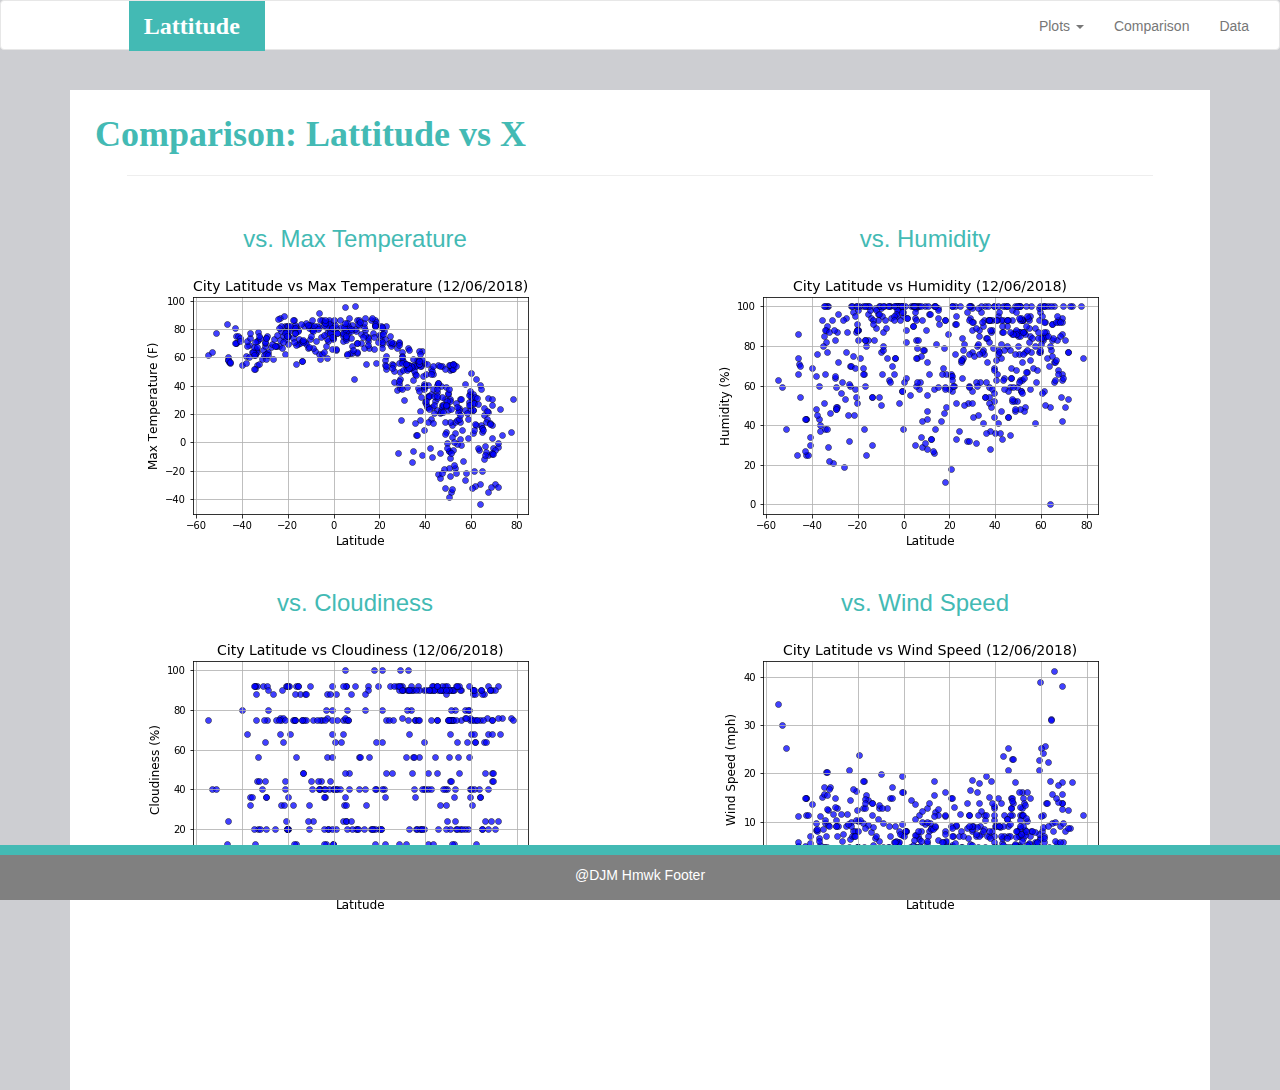
<file: hmwk_comparison.html>
<!DOCTYPE html>
<html lang="en">
<head>
    <meta charset="UTF-8">
    <meta name="viewport" content="width=device-width, initial-scale=1.0">
    <meta http-equiv="X-UA-Compatible" content="ie=edge">
    <title>Max Temperature</title>
    <link rel="stylesheet" href="https://maxcdn.bootstrapcdn.com/bootstrap/3.3.7/css/bootstrap.min.css" integrity="sha384-BVYiiSIFeK1dGmJRAkycuHAHRg32OmUcww7on3RYdg4Va+PmSTsz/K68vbdEjh4u" crossorigin="anonymous">
    <script src="https://code.jquery.com/jquery-3.3.1.slim.min.js" integrity="sha384-q8i/X+965DzO0rT7abK41JStQIAqVgRVzpbzo5smXKp4YfRvH+8abtTE1Pi6jizo" crossorigin="anonymous"></script>
    <script src="https://cdnjs.cloudflare.com/ajax/libs/popper.js/1.14.6/umd/popper.min.js" integrity="sha384-wHAiFfRlMFy6i5SRaxvfOCifBUQy1xHdJ/yoi7FRNXMRBu5WHdZYu1hA6ZOblgut" crossorigin="anonymous"></script>
    <script src="https://stackpath.bootstrapcdn.com/bootstrap/4.2.1/js/bootstrap.min.js" integrity="sha384-B0UglyR+jN6CkvvICOB2joaf5I4l3gm9GU6Hc1og6Ls7i6U/mkkaduKaBhlAXv9k" crossorigin="anonymous"></script>
    <link rel="stylesheet" href="style.css">
</head>

<body>
    <nav class="navbar navbar-default">
        <div class="container-fluid">
          <!-- Brand and toggle get grouped for better mobile display -->
          <div class="navbar-header">
            <button type="button" class="navbar-toggle collapsed" data-toggle="collapse" data-target="#bs-example-navbar-collapse-1" aria-expanded="false">
              <span class="sr-only">Toggle navigation</span>
              <span class="icon-bar"></span>
              <span class="icon-bar"></span>
              <span class="icon-bar"></span>
            </button>
            <a class="navbar-brand" href="hmwk_landing.html"><span class="tut1">Lattitude</span></a>
          </div>
      
          <!-- Collect the nav links, forms, and other content for toggling -->
          <div class="collapse navbar-collapse" id="bs-example-navbar-collapse-1">
            <ul class="nav navbar-nav navbar-right">
              <li class="dropdown">
                <a href="#" class="dropdown-toggle" data-toggle="dropdown" role="button" aria-haspopup="true" aria-expanded="false">Plots <span class="caret"></span></a>
                <ul class="dropdown-menu">
                  <li><a href="hmwk_vis_temp.html">Max Temperature</a></li>
                  <li><a href="hmwk_vis_humidity.html">Humidity</a></li>
                  <li><a href="hmwk_vis_cloud.html">Cloudiness</a></li>
                  <li><a href="hmwk_vis_wind.html">Wind Speed</a></li>
                </ul>
              </li>
              <li><a href="hmwk_comparison.html">Comparison</a></li>
              <li><a href="hmwk_data.html">Data</a></li>
            </ul>
          </div><!-- /.navbar-collapse -->
        </div><!-- /.container-fluid -->
    </nav>

      <div class="container">

            <!-- First Row -->
            <div class="row">

              <!-- First column -->
              <div class="col-md-12">
                    <div class="box">
                        <h1 class='tut'>Comparison: Lattitude vs X </h1>
                        <hr>
                        <div class='comprow'>
                              <div class='compcolumn'>
                                <h3 style=color:#43bab4>vs. Max Temperature</h3>
                                <a href="hmwk_vis_temp.html" >
                                <img src="images/Latitude vs Temperature Plot.png" alt="">
                                </a>
                              </div>
                              <div class='compcolumn'>
                                <h3 style=color:#43bab4>vs. Humidity</h3>
                                <a href="hmwk_vis_humidity.html" >
                                <img src="images/Latitude vs Humidity Plot.png" alt="">
                                </a>
                              </div>
                        </div>
                        <div class='comprow'>
                              <div class='compcolumn'>
                                <h3 style=color:#43bab4>vs. Cloudiness</h3>
                                <a href="hmwk_vis_cloud.html" >
                                <img src="images/Latitude vs Cloudiness Plot.png" alt="">
                                </a>
                              </div>
                              <div class='compcolumn'>
                                <h3 style=color:#43bab4>vs. Wind Speed</h3>
                                <a href="hmwk_vis_wind.html" >
                                <img src="images/Latitude vs Wind Speed Plot.png" alt="">
                                </a>
                              </div>
                        </div>
                            
                              
                    </div>
              </div>
            </div>
      </div> 
      <div class="footer1"></div>
      <div class="footer">
            <p>@DJM Hmwk Footer</p>
      </div>
</body>
</html>
</file>
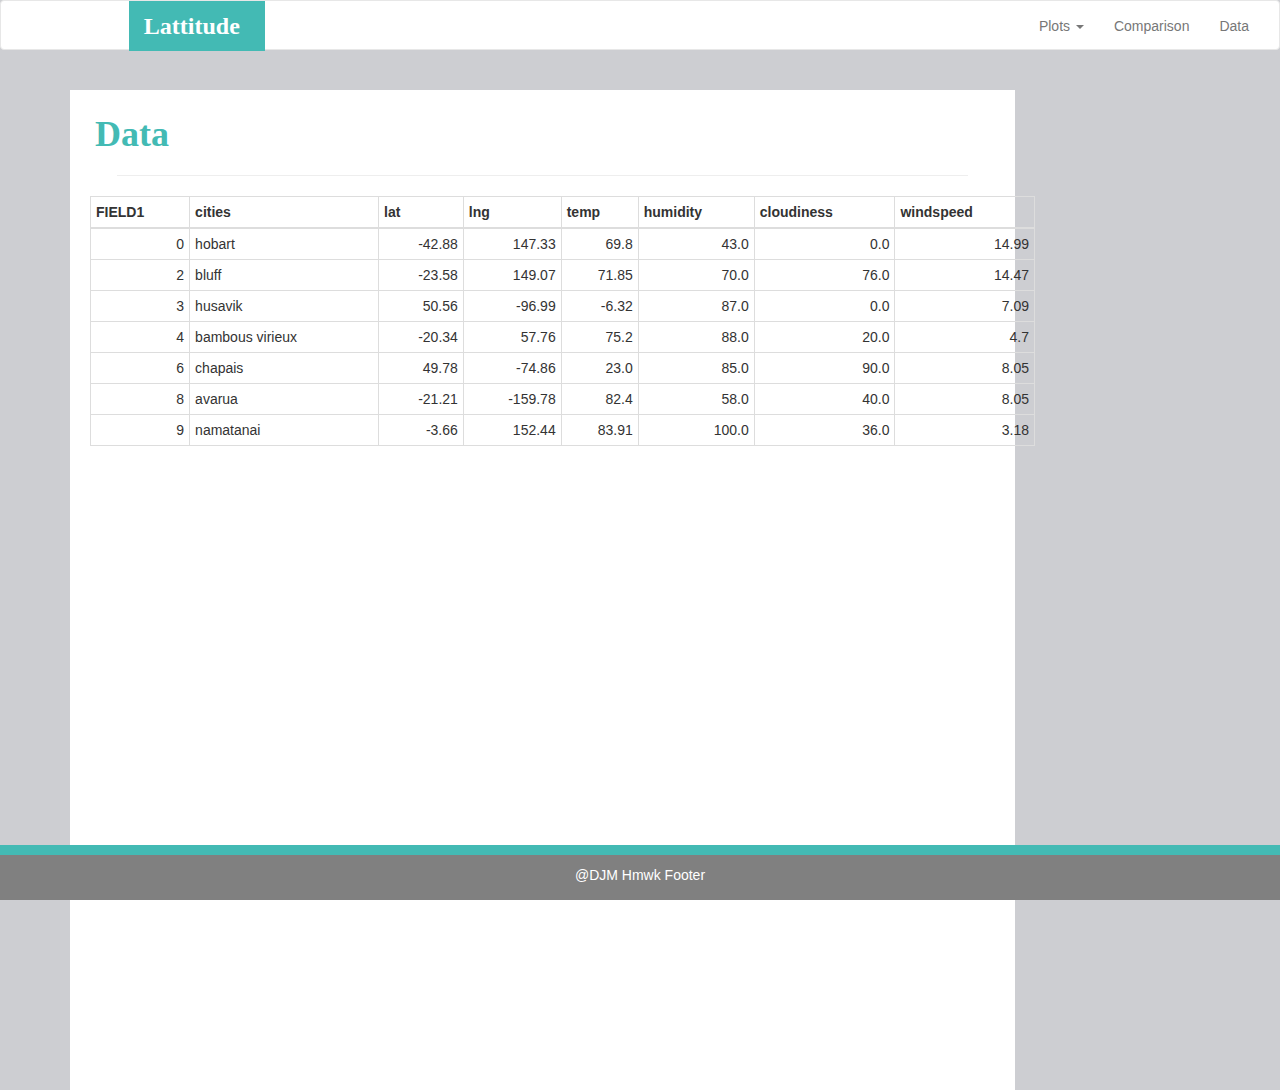
<file: hmwk_data.html>
<!DOCTYPE html>
<html lang="en">
<head>
    <meta charset="UTF-8">
    <meta name="viewport" content="width=device-width, initial-scale=1.0">
    <meta http-equiv="X-UA-Compatible" content="ie=edge">
    <title>Max Temperature</title>
    <link rel="stylesheet" href="https://maxcdn.bootstrapcdn.com/bootstrap/3.3.7/css/bootstrap.min.css" integrity="sha384-BVYiiSIFeK1dGmJRAkycuHAHRg32OmUcww7on3RYdg4Va+PmSTsz/K68vbdEjh4u" crossorigin="anonymous">
    <script src="https://code.jquery.com/jquery-3.3.1.slim.min.js" integrity="sha384-q8i/X+965DzO0rT7abK41JStQIAqVgRVzpbzo5smXKp4YfRvH+8abtTE1Pi6jizo" crossorigin="anonymous"></script>
    <script src="https://cdnjs.cloudflare.com/ajax/libs/popper.js/1.14.6/umd/popper.min.js" integrity="sha384-wHAiFfRlMFy6i5SRaxvfOCifBUQy1xHdJ/yoi7FRNXMRBu5WHdZYu1hA6ZOblgut" crossorigin="anonymous"></script>
    <script src="https://stackpath.bootstrapcdn.com/bootstrap/4.2.1/js/bootstrap.min.js" integrity="sha384-B0UglyR+jN6CkvvICOB2joaf5I4l3gm9GU6Hc1og6Ls7i6U/mkkaduKaBhlAXv9k" crossorigin="anonymous"></script>
    <link rel="stylesheet" href="style.css">
</head>

<body>
    <nav class="navbar navbar-default">
        <div class="container-fluid">
          <!-- Brand and toggle get grouped for better mobile display -->
          <div class="navbar-header">
            <button type="button" class="navbar-toggle collapsed" data-toggle="collapse" data-target="#bs-example-navbar-collapse-1" aria-expanded="false">
              <span class="sr-only">Toggle navigation</span>
              <span class="icon-bar"></span>
              <span class="icon-bar"></span>
              <span class="icon-bar"></span>
            </button>
            <a class="navbar-brand" href="hmwk_landing.html"><span class="tut1">Lattitude</span></a>
          </div>
      
          <!-- Collect the nav links, forms, and other content for toggling -->
          <div class="collapse navbar-collapse" id="bs-example-navbar-collapse-1">
            <ul class="nav navbar-nav navbar-right">
              <li class="dropdown">
                <a href="#" class="dropdown-toggle" data-toggle="dropdown" role="button" aria-haspopup="true" aria-expanded="false">Plots <span class="caret"></span></a>
                <ul class="dropdown-menu">
                  <li><a href="hmwk_vis_temp.html">Max Temperature</a></li>
                  <li><a href="hmwk_vis_humidity.html">Humidity</a></li>
                  <li><a href="hmwk_vis_cloud.html">Cloudiness</a></li>
                  <li><a href="hmwk_vis_wind.html">Wind Speed</a></li>
                </ul>
              </li>
              <li><a href="hmwk_comparison.html">Comparison</a></li>
              <li><a href="hmwk_data.html">Data</a></li>
            </ul>
          </div><!-- /.navbar-collapse -->
        </div><!-- /.container-fluid -->
    </nav>

      <div class="container">

            <!-- First Row -->
            <div class="row">

              <!-- First column -->
              <div class="col-md-10 col-sm-6">
                    <figure class="box">
                            <h1 class='tut'>Data </h1>
                            <hr>
                            <table class="table table-bordered table-hover table-condensed tablepad">
                                    <thead><tr><th title="Field #1">FIELD1</th>
                                    <th title="Field #2">cities</th>
                                    <th title="Field #3">lat</th>
                                    <th title="Field #4">lng</th>
                                    <th title="Field #5">temp</th>
                                    <th title="Field #6">humidity</th>
                                    <th title="Field #7">cloudiness</th>
                                    <th title="Field #8">windspeed</th>
                                    </tr></thead>
                                    <tbody><tr>
                                    <td align="right">0</td>
                                    <td>hobart</td>
                                    <td align="right">-42.88</td>
                                    <td align="right">147.33</td>
                                    <td align="right">69.8</td>
                                    <td align="right">43.0</td>
                                    <td align="right">0.0</td>
                                    <td align="right">14.99</td>
                                    </tr>
                                    <tr>
                                    <td align="right">2</td>
                                    <td>bluff</td>
                                    <td align="right">-23.58</td>
                                    <td align="right">149.07</td>
                                    <td align="right">71.85</td>
                                    <td align="right">70.0</td>
                                    <td align="right">76.0</td>
                                    <td align="right">14.47</td>
                                    </tr>
                                    <tr>
                                    <td align="right">3</td>
                                    <td>husavik</td>
                                    <td align="right">50.56</td>
                                    <td align="right">-96.99</td>
                                    <td align="right">-6.32</td>
                                    <td align="right">87.0</td>
                                    <td align="right">0.0</td>
                                    <td align="right">7.09</td>
                                    </tr>
                                    <tr>
                                    <td align="right">4</td>
                                    <td>bambous virieux</td>
                                    <td align="right">-20.34</td>
                                    <td align="right">57.76</td>
                                    <td align="right">75.2</td>
                                    <td align="right">88.0</td>
                                    <td align="right">20.0</td>
                                    <td align="right">4.7</td>
                                    </tr>
                                    <tr>
                                    <td align="right">6</td>
                                    <td>chapais</td>
                                    <td align="right">49.78</td>
                                    <td align="right">-74.86</td>
                                    <td align="right">23.0</td>
                                    <td align="right">85.0</td>
                                    <td align="right">90.0</td>
                                    <td align="right">8.05</td>
                                    </tr>
                                    <tr>
                                    <td align="right">8</td>
                                    <td>avarua</td>
                                    <td align="right">-21.21</td>
                                    <td align="right">-159.78</td>
                                    <td align="right">82.4</td>
                                    <td align="right">58.0</td>
                                    <td align="right">40.0</td>
                                    <td align="right">8.05</td>
                                    </tr>
                                    <tr>
                                    <td align="right">9</td>
                                    <td>namatanai</td>
                                    <td align="right">-3.66</td>
                                    <td align="right">152.44</td>
                                    <td align="right">83.91</td>
                                    <td align="right">100.0</td>
                                    <td align="right">36.0</td>
                                    <td align="right">3.18</td>
                                    </tr>
                                    </tbody>
                            </table>
                            
                    </figure>
                    
              </div>
            </div>
      </div> 
      <div class="footer1"></div>
      <div class="footer">
            <p>@DJM Hmwk Footer</p>
      </div>
</body>
</html>
</file>
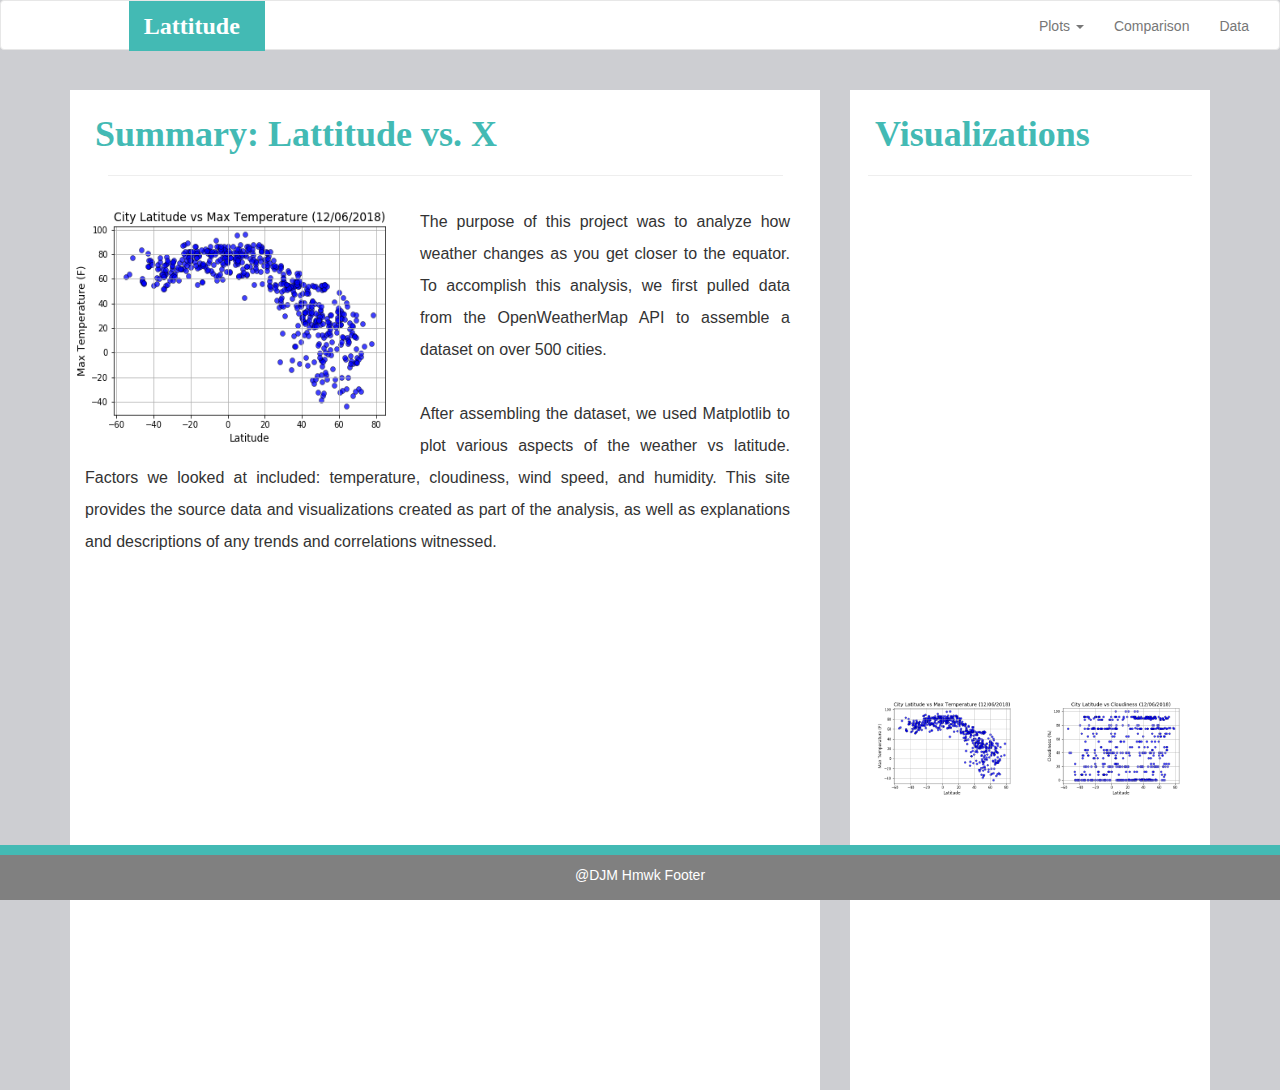
<file: hmwk_landing.html>
<!DOCTYPE html>
<html lang="en">
<head>
    <meta charset="UTF-8">
    <meta name="viewport" content="width=device-width, initial-scale=1.0">
    <meta http-equiv="X-UA-Compatible" content="ie=edge">
    <title>Wheather Analysis</title>
    <link rel="stylesheet" href="https://maxcdn.bootstrapcdn.com/bootstrap/3.3.7/css/bootstrap.min.css" integrity="sha384-BVYiiSIFeK1dGmJRAkycuHAHRg32OmUcww7on3RYdg4Va+PmSTsz/K68vbdEjh4u" crossorigin="anonymous">
    <script src="https://code.jquery.com/jquery-3.3.1.slim.min.js" integrity="sha384-q8i/X+965DzO0rT7abK41JStQIAqVgRVzpbzo5smXKp4YfRvH+8abtTE1Pi6jizo" crossorigin="anonymous"></script>
    <script src="https://cdnjs.cloudflare.com/ajax/libs/popper.js/1.14.6/umd/popper.min.js" integrity="sha384-wHAiFfRlMFy6i5SRaxvfOCifBUQy1xHdJ/yoi7FRNXMRBu5WHdZYu1hA6ZOblgut" crossorigin="anonymous"></script>
    <script src="https://stackpath.bootstrapcdn.com/bootstrap/4.2.1/js/bootstrap.min.js" integrity="sha384-B0UglyR+jN6CkvvICOB2joaf5I4l3gm9GU6Hc1og6Ls7i6U/mkkaduKaBhlAXv9k" crossorigin="anonymous"></script>
    <link rel="stylesheet" href="style.css">
</head>

<body>
    <nav class="navbar navbar-default">
        <div class="container-fluid">
          <!-- Brand and toggle get grouped for better mobile display -->
          <div class="navbar-header">
            <button type="button" class="navbar-toggle collapsed" data-toggle="collapse" data-target="#bs-example-navbar-collapse-1" aria-expanded="false">
              <span class="sr-only">Toggle navigation</span>
              <span class="icon-bar"></span>
              <span class="icon-bar"></span>
              <span class="icon-bar"></span>
            </button>
            <a class="navbar-brand" href="#"><span class="tut1">Lattitude</span></a>
          </div>
      
          <!-- Collect the nav links, forms, and other content for toggling -->
          <div class="collapse navbar-collapse" id="bs-example-navbar-collapse-1">
            <ul class="nav navbar-nav navbar-right">
              <li class="dropdown">
                <a href="#" class="dropdown-toggle" data-toggle="dropdown" role="button" aria-haspopup="true" aria-expanded="false">Plots <span class="caret"></span></a>
                <ul class="dropdown-menu">
                  <li><a href="hmwk_vis_temp.html">Max Temperature</a></li>
                  <li><a href="hmwk_vis_humidity.html">Humidity</a></li>
                  <li><a href="hmwk_vis_cloud.html">Cloudiness</a></li>
                  <li><a href="hmwk_vis_wind.html">Wind Speed</a></li>
                </ul>
              </li>
              <li><a href="hmwk_comparison.html">Comparison</a></li>
              <li><a href="hmwk_data.html">Data</a></li>
            </ul>
          </div><!-- /.navbar-collapse -->
        </div><!-- /.container-fluid -->
    </nav>

      <div class="container">

            <!-- First Row -->
            <div class="row">
        
              <!-- First column -->
              <div class="col-md-8 col-sm-6">
                <div class="box">
                  <h1 class='tut'>Summary: Lattitude vs. X </h1>
                  <hr>
                  <img class='temp' src="images/Latitude vs Temperature Plot.png" alt="">
                  <p class='p1'>The purpose of this project was to analyze how weather changes as you get closer to the equator. To accomplish 
                   this analysis, we first pulled data from the OpenWeatherMap API to assemble a dataset on over 500 cities. <br>
                   <br>
                   After assembling the dataset, we used Matplotlib to plot various aspects of the weather vs latitude. Factors we looked at included: 
                   temperature, cloudiness, wind speed, and humidity. This site provides the source data and visualizations created as part of the analysis, 
                   as well as explanations and descriptions of any trends and correlations witnessed.
                  </p>
               </div>
             </div>

              <!-- Second column -->
              <div class="col-md-4 col-sm-2">
                <figure class="box">
                    <h1 class='tut'>Visualizations </h1>
                    <hr>
                    <a href="hmwk_vis_temp.html">
                    <img class='box-1' src="images/Latitude vs Temperature Plot.png" alt="">
                    </a>
                    <img class='box-2' src="images/Latitude vs Cloudiness Plot.png" alt="">
                    <img class='box-3' src="images/Latitude vs Humidity Plot.png" alt="">
                    <img class='box-4' src="images/Latitude vs Wind Speed Plot.png" alt="">
                </figure>
                    
              </div>
            </div>
      </div> 
      <div class="footer1"></div>
      <div class="footer">
            <p>@DJM Hmwk Footer</p>
      </div>
</body>
</html>
</file>
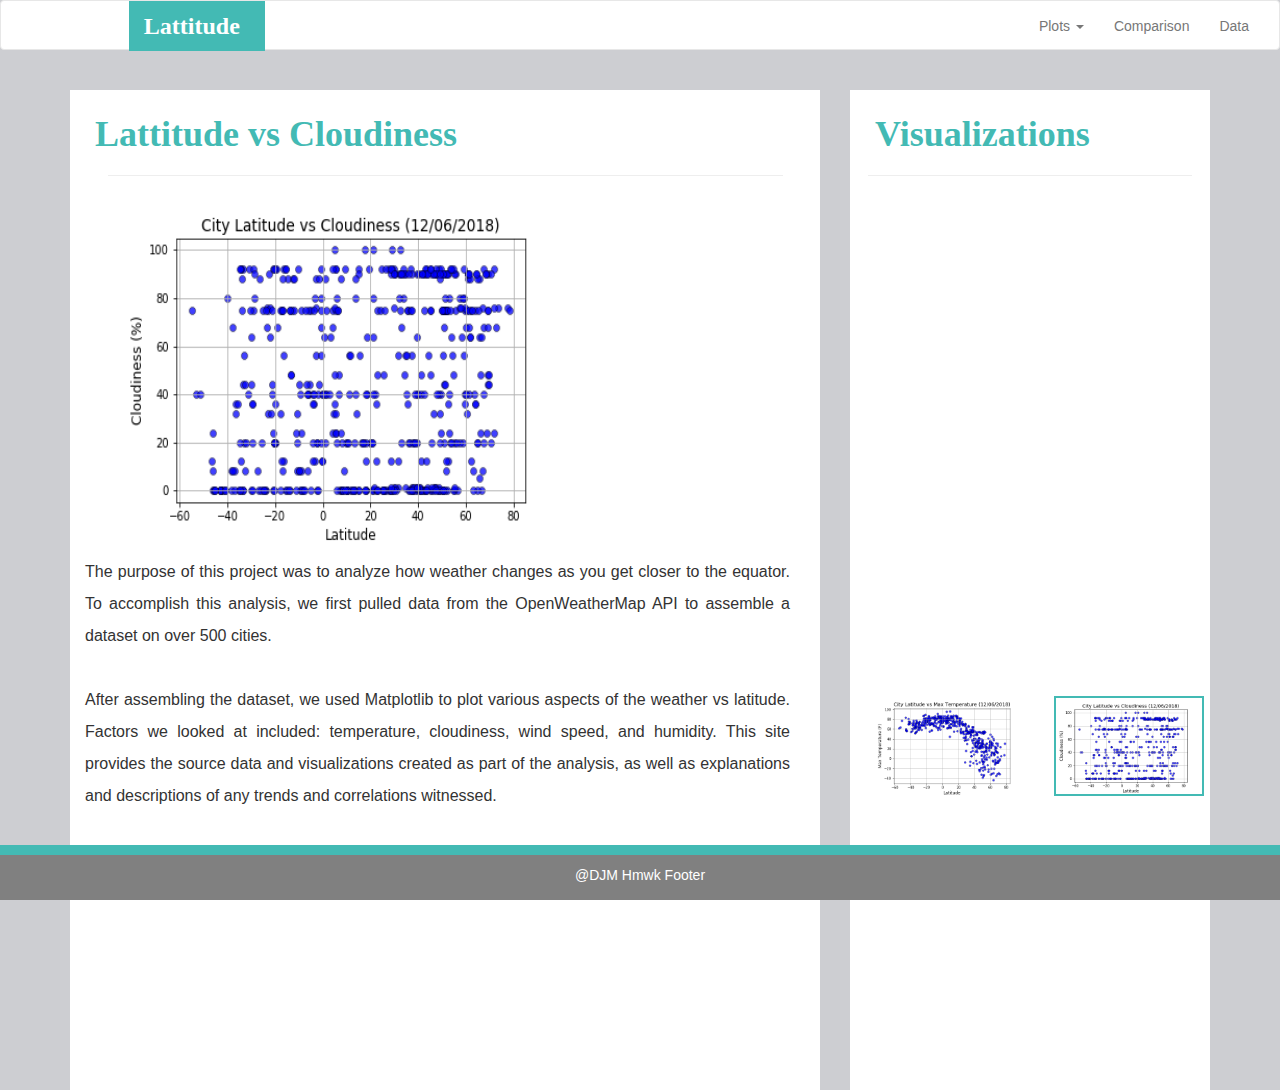
<file: hmwk_vis_cloud.html>
<!DOCTYPE html>
<html lang="en">
<head>
    <meta charset="UTF-8">
    <meta name="viewport" content="width=device-width, initial-scale=1.0">
    <meta http-equiv="X-UA-Compatible" content="ie=edge">
    <title>Max Temperature</title>
    <link rel="stylesheet" href="https://maxcdn.bootstrapcdn.com/bootstrap/3.3.7/css/bootstrap.min.css" integrity="sha384-BVYiiSIFeK1dGmJRAkycuHAHRg32OmUcww7on3RYdg4Va+PmSTsz/K68vbdEjh4u" crossorigin="anonymous">
    <script src="https://code.jquery.com/jquery-3.3.1.slim.min.js" integrity="sha384-q8i/X+965DzO0rT7abK41JStQIAqVgRVzpbzo5smXKp4YfRvH+8abtTE1Pi6jizo" crossorigin="anonymous"></script>
    <script src="https://cdnjs.cloudflare.com/ajax/libs/popper.js/1.14.6/umd/popper.min.js" integrity="sha384-wHAiFfRlMFy6i5SRaxvfOCifBUQy1xHdJ/yoi7FRNXMRBu5WHdZYu1hA6ZOblgut" crossorigin="anonymous"></script>
    <script src="https://stackpath.bootstrapcdn.com/bootstrap/4.2.1/js/bootstrap.min.js" integrity="sha384-B0UglyR+jN6CkvvICOB2joaf5I4l3gm9GU6Hc1og6Ls7i6U/mkkaduKaBhlAXv9k" crossorigin="anonymous"></script>
    <link rel="stylesheet" href="style.css">
</head>

<body>
    <nav class="navbar navbar-default">
        <div class="container-fluid">
          <!-- Brand and toggle get grouped for better mobile display -->
          <div class="navbar-header">
            <button type="button" class="navbar-toggle collapsed" data-toggle="collapse" data-target="#bs-example-navbar-collapse-1" aria-expanded="false">
              <span class="sr-only">Toggle navigation</span>
              <span class="icon-bar"></span>
              <span class="icon-bar"></span>
              <span class="icon-bar"></span>
            </button>
            <a class="navbar-brand" href="hmwk_landing.html"><span class="tut1">Lattitude</span></a>
          </div>
      
          <!-- Collect the nav links, forms, and other content for toggling -->
          <div class="collapse navbar-collapse" id="bs-example-navbar-collapse-1">
            <ul class="nav navbar-nav navbar-right">
              <li class="dropdown">
                <a href="#" class="dropdown-toggle" data-toggle="dropdown" role="button" aria-haspopup="true" aria-expanded="false">Plots <span class="caret"></span></a>
                <ul class="dropdown-menu">
                  <li><a href="hmwk_vis_temp.html">Max Temperature</a></li>
                  <li><a href="hmwk_vis_humidity.html">Humidity</a></li>
                  <li><a href="hmwk_vis_cloud.html">Cloudiness</a></li>
                  <li><a href="hmwk_vis_wind.html">Wind Speed</a></li>
                </ul>
              </li>
              <li><a href="hmwk_comparison.html">Comparison</a></li>
              <li><a href="hmwk_data.html">Data</a></li>
            </ul>
          </div><!-- /.navbar-collapse -->
        </div><!-- /.container-fluid -->
    </nav>

      <div class="container">

            <!-- First Row -->
            <div class="row">
        
              <!-- First column -->
              <div class="col-md-8 col-sm-6">
                <div class="box">
                  <h1 class='tut'>Lattitude vs Cloudiness </h1>
                  <hr>
                  <img class='maxtemp' src="images/Latitude vs Cloudiness Plot.png" alt="">
                  <p class='p1'>The purpose of this project was to analyze how weather changes as you get closer to the equator. To accomplish 
                   this analysis, we first pulled data from the OpenWeatherMap API to assemble a dataset on over 500 cities. <br>
                   <br>
                   After assembling the dataset, we used Matplotlib to plot various aspects of the weather vs latitude. Factors we looked at included: 
                   temperature, cloudiness, wind speed, and humidity. This site provides the source data and visualizations created as part of the analysis, 
                   as well as explanations and descriptions of any trends and correlations witnessed.
                  </p>
               </div>
             </div>

              <!-- Second column -->
              <div class="col-md-4 col-sm-2">
                <figure class="box">
                    <h1 class='tut'>Visualizations </h1>
                    <hr>
                    <a href="hmwk_vis_temp.html">
                    <img class='box-1' src="images/Latitude vs Temperature Plot.png" alt="">
                    </a>
                    <a href="hmwk_vis_cloud.html">
                    <img class='maxtempbox' src="images/Latitude vs Cloudiness Plot.png" alt="">
                    </a>
                    <a href="hmwk_vis_humidity.html">
                    <img class='box-3' src="images/Latitude vs Humidity Plot.png" alt="">
                    </a>
                    <a href="hmwk_vis_wind.html">
                    <img class='box-4' src="images/Latitude vs Wind Speed Plot.png" alt="">
                    </a>
                    
                </figure>
                    
              </div>
            </div>
      </div> 
      <div class="footer1"></div>
      <div class="footer">
            <p>@DJM Hmwk Footer</p>
      </div>
</body>
</html>
</file>
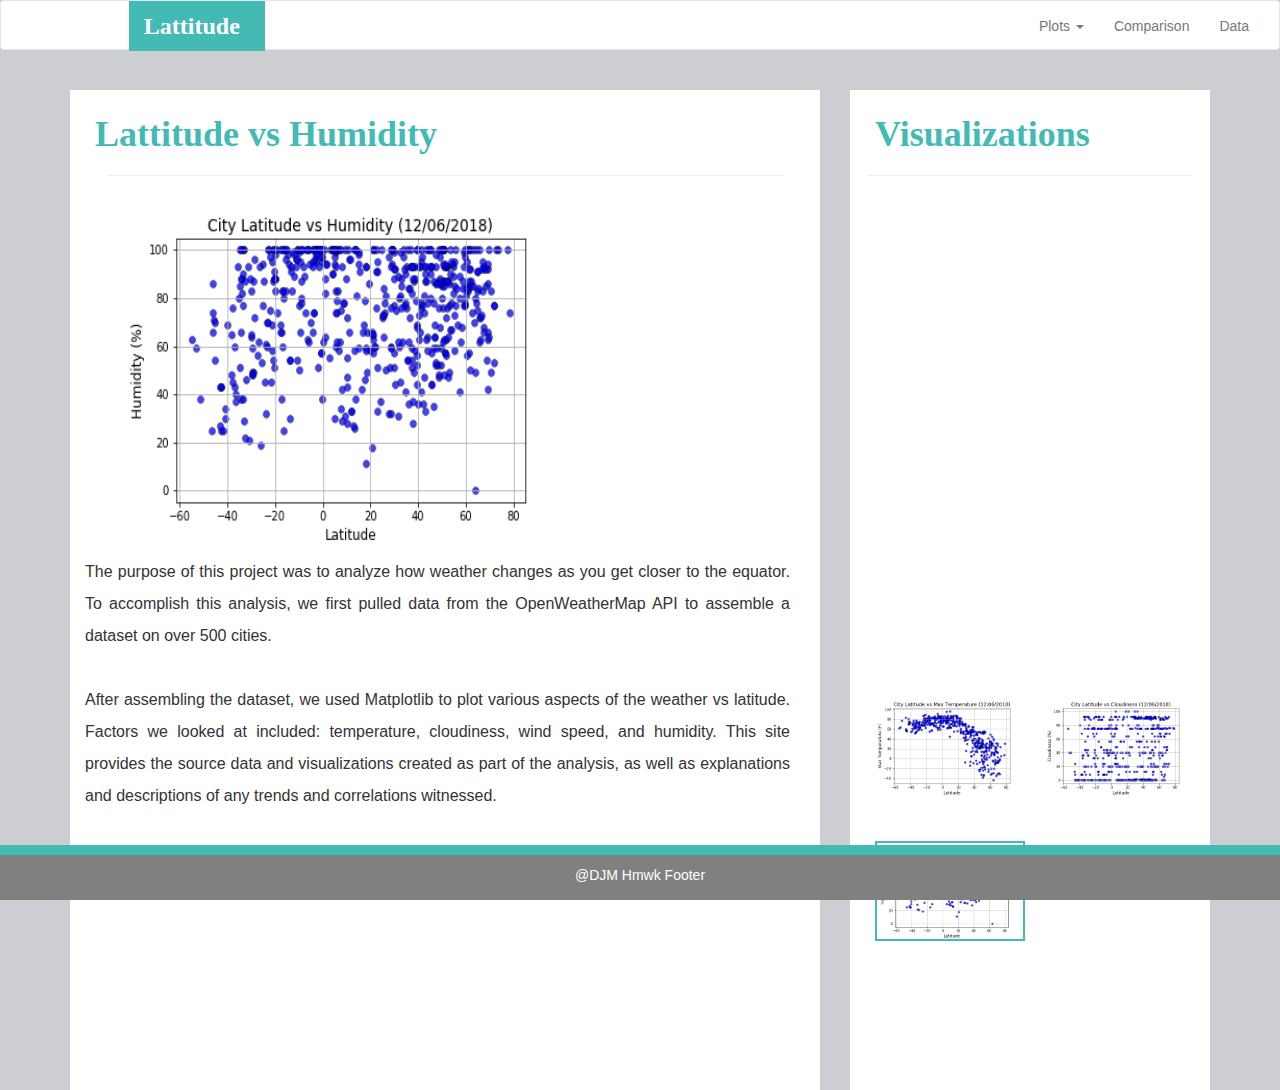
<file: hmwk_vis_humidity.html>
<!DOCTYPE html>
<html lang="en">
<head>
    <meta charset="UTF-8">
    <meta name="viewport" content="width=device-width, initial-scale=1.0">
    <meta http-equiv="X-UA-Compatible" content="ie=edge">
    <title>Max Temperature</title>
    <link rel="stylesheet" href="https://maxcdn.bootstrapcdn.com/bootstrap/3.3.7/css/bootstrap.min.css" integrity="sha384-BVYiiSIFeK1dGmJRAkycuHAHRg32OmUcww7on3RYdg4Va+PmSTsz/K68vbdEjh4u" crossorigin="anonymous">
    <script src="https://code.jquery.com/jquery-3.3.1.slim.min.js" integrity="sha384-q8i/X+965DzO0rT7abK41JStQIAqVgRVzpbzo5smXKp4YfRvH+8abtTE1Pi6jizo" crossorigin="anonymous"></script>
    <script src="https://cdnjs.cloudflare.com/ajax/libs/popper.js/1.14.6/umd/popper.min.js" integrity="sha384-wHAiFfRlMFy6i5SRaxvfOCifBUQy1xHdJ/yoi7FRNXMRBu5WHdZYu1hA6ZOblgut" crossorigin="anonymous"></script>
    <script src="https://stackpath.bootstrapcdn.com/bootstrap/4.2.1/js/bootstrap.min.js" integrity="sha384-B0UglyR+jN6CkvvICOB2joaf5I4l3gm9GU6Hc1og6Ls7i6U/mkkaduKaBhlAXv9k" crossorigin="anonymous"></script>
    <link rel="stylesheet" href="style.css">
</head>

<body>
    <nav class="navbar navbar-default">
        <div class="container-fluid">
          <!-- Brand and toggle get grouped for better mobile display -->
          <div class="navbar-header">
            <button type="button" class="navbar-toggle collapsed" data-toggle="collapse" data-target="#bs-example-navbar-collapse-1" aria-expanded="false">
              <span class="sr-only">Toggle navigation</span>
              <span class="icon-bar"></span>
              <span class="icon-bar"></span>
              <span class="icon-bar"></span>
            </button>
            <a class="navbar-brand" href="hmwk_landing.html"><span class="tut1">Lattitude</span></a>
          </div>
      
          <!-- Collect the nav links, forms, and other content for toggling -->
          <div class="collapse navbar-collapse" id="bs-example-navbar-collapse-1">
            <ul class="nav navbar-nav navbar-right">
              <li class="dropdown">
                <a href="#" class="dropdown-toggle" data-toggle="dropdown" role="button" aria-haspopup="true" aria-expanded="false">Plots <span class="caret"></span></a>
                <ul class="dropdown-menu">
                  <li><a href="hmwk_vis_temp.html">Max Temperature</a></li>
                  <li><a href="hmwk_vis_humidity.html">Humidity</a></li>
                  <li><a href="hmwk_vis_cloud.html">Cloudiness</a></li>
                  <li><a href="hmwk_vis_wind.html">Wind Speed</a></li>
                </ul>
              </li>
              <li><a href="hmwk_comparison.html">Comparison</a></li>
              <li><a href="hmwk_data.html">Data</a></li>
            </ul>
          </div><!-- /.navbar-collapse -->
        </div><!-- /.container-fluid -->
    </nav>

      <div class="container">

            <!-- First Row -->
            <div class="row">
        
              <!-- First column -->
              <div class="col-md-8 col-sm-6">
                <div class="box">
                  <h1 class='tut'>Lattitude vs Humidity </h1>
                  <hr>
                  <img class='maxtemp' src="images/Latitude vs Humidity Plot.png" alt="">
                  <p class='p1'>The purpose of this project was to analyze how weather changes as you get closer to the equator. To accomplish 
                   this analysis, we first pulled data from the OpenWeatherMap API to assemble a dataset on over 500 cities. <br>
                   <br>
                   After assembling the dataset, we used Matplotlib to plot various aspects of the weather vs latitude. Factors we looked at included: 
                   temperature, cloudiness, wind speed, and humidity. This site provides the source data and visualizations created as part of the analysis, 
                   as well as explanations and descriptions of any trends and correlations witnessed.
                  </p>
               </div>
             </div>

              <!-- Second column -->
              <div class="col-md-4 col-sm-2">
                <figure class="box">
                    <h1 class='tut'>Visualizations </h1>
                    <hr>
                    <a href="hmwk_vis_temp.html">
                    <img class='box-1' src="images/Latitude vs Temperature Plot.png" alt="">
                    </a>
                    <a href="hmwk_vis_cloud.html">
                    <img class='box-2' src="images/Latitude vs Cloudiness Plot.png" alt="">
                    </a>
                    <a href="hmwk_vis_humidity.html">
                    <img class='maxtempbox' src="images/Latitude vs Humidity Plot.png" alt="">
                    </a>
                    <a href="hmwk_vis_wind.html">
                    <img class='box-4' src="images/Latitude vs Wind Speed Plot.png" alt="">
                    </a>
                    
                </figure>
                    
              </div>
            </div>
      </div> 
      <div class="footer1"></div>
      <div class="footer">
            <p>@DJM Hmwk Footer</p>
      </div>
</body>
</html>
</file>
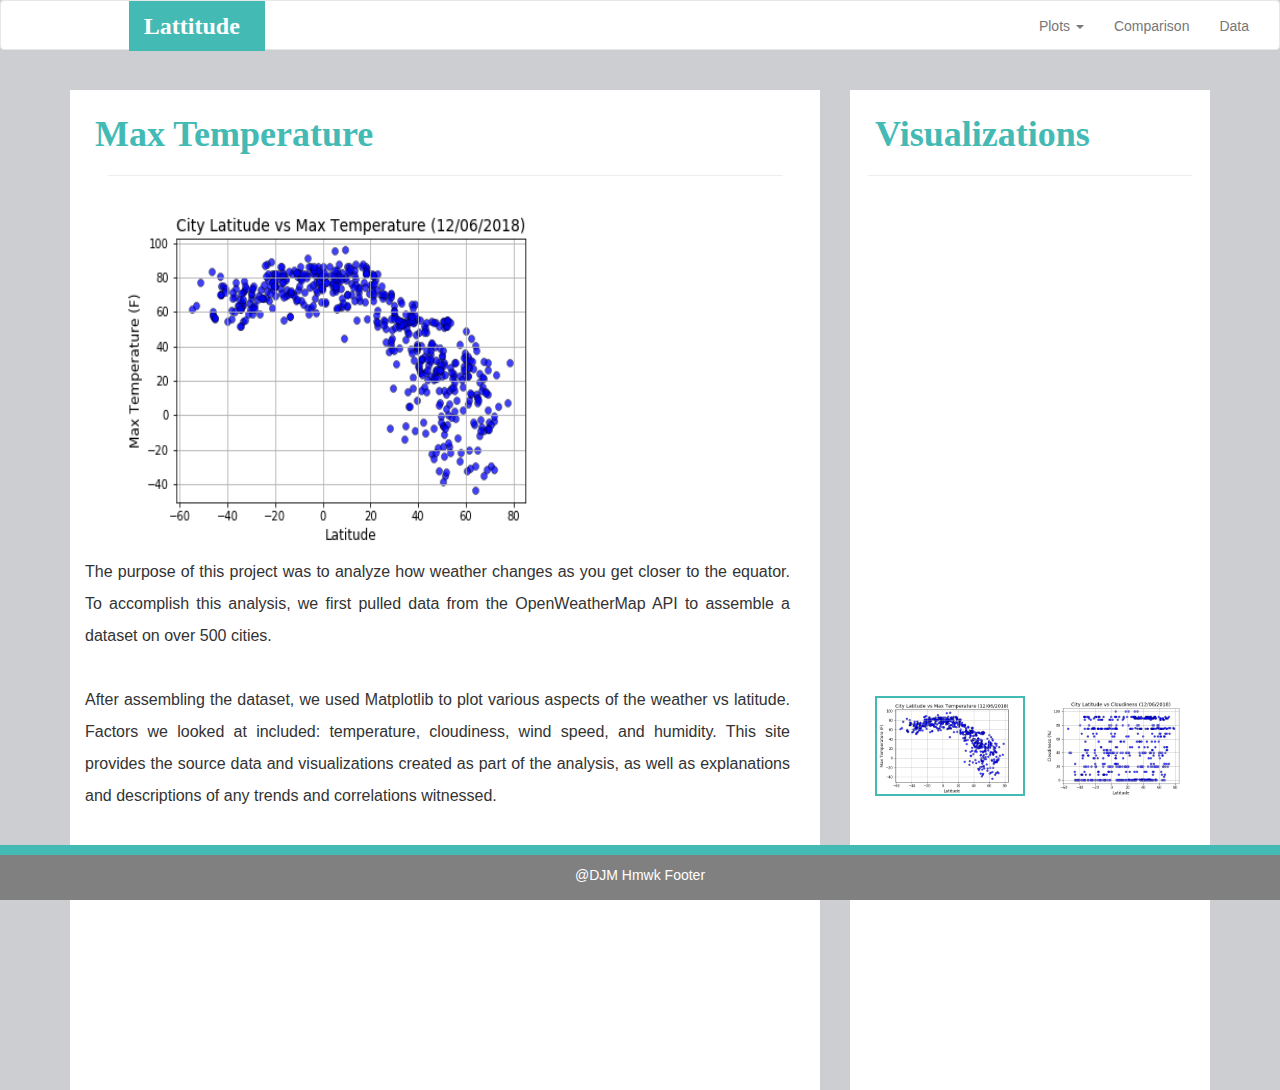
<file: hmwk_vis_temp.html>
<!DOCTYPE html>
<html lang="en">
<head>
    <meta charset="UTF-8">
    <meta name="viewport" content="width=device-width, initial-scale=1.0">
    <meta http-equiv="X-UA-Compatible" content="ie=edge">
    <title>Max Temperature</title>
    <link rel="stylesheet" href="https://maxcdn.bootstrapcdn.com/bootstrap/3.3.7/css/bootstrap.min.css" integrity="sha384-BVYiiSIFeK1dGmJRAkycuHAHRg32OmUcww7on3RYdg4Va+PmSTsz/K68vbdEjh4u" crossorigin="anonymous">
    <script src="https://code.jquery.com/jquery-3.3.1.slim.min.js" integrity="sha384-q8i/X+965DzO0rT7abK41JStQIAqVgRVzpbzo5smXKp4YfRvH+8abtTE1Pi6jizo" crossorigin="anonymous"></script>
    <script src="https://cdnjs.cloudflare.com/ajax/libs/popper.js/1.14.6/umd/popper.min.js" integrity="sha384-wHAiFfRlMFy6i5SRaxvfOCifBUQy1xHdJ/yoi7FRNXMRBu5WHdZYu1hA6ZOblgut" crossorigin="anonymous"></script>
    <script src="https://stackpath.bootstrapcdn.com/bootstrap/4.2.1/js/bootstrap.min.js" integrity="sha384-B0UglyR+jN6CkvvICOB2joaf5I4l3gm9GU6Hc1og6Ls7i6U/mkkaduKaBhlAXv9k" crossorigin="anonymous"></script>
    <link rel="stylesheet" href="style.css">
</head>

<body>
    <nav class="navbar navbar-default">
        <div class="container-fluid">
          <!-- Brand and toggle get grouped for better mobile display -->
          <div class="navbar-header">
            <button type="button" class="navbar-toggle collapsed" data-toggle="collapse" data-target="#bs-example-navbar-collapse-1" aria-expanded="false">
              <span class="sr-only">Toggle navigation</span>
              <span class="icon-bar"></span>
              <span class="icon-bar"></span>
              <span class="icon-bar"></span>
            </button>
            <a class="navbar-brand" href="hmwk_landing.html"><span class="tut1">Lattitude</span></a>
          </div>
      
          <!-- Collect the nav links, forms, and other content for toggling -->
          <div class="collapse navbar-collapse" id="bs-example-navbar-collapse-1">
            <ul class="nav navbar-nav navbar-right">
              <li class="dropdown">
                <a href="#" class="dropdown-toggle" data-toggle="dropdown" role="button" aria-haspopup="true" aria-expanded="false">Plots <span class="caret"></span></a>
                <ul class="dropdown-menu">
                  <li><a href="hmwk_vis_temp.html">Max Temperature</a></li>
                  <li><a href="hmwk_vis_humidity.html">Humidity</a></li>
                  <li><a href="hmwk_vis_cloud.html">Cloudiness</a></li>
                  <li><a href="hmwk_vis_wind.html">Wind Speed</a></li>
                </ul>
              </li>
              <li><a href="hmwk_comparison.html">Comparison</a></li>
              <li><a href="hmwk_data.html">Data</a></li>
            </ul>
          </div><!-- /.navbar-collapse -->
        </div><!-- /.container-fluid -->
    </nav>

      <div class="container">

            <!-- First Row -->
            <div class="row">
        
              <!-- First column -->
              <div class="col-md-8 col-sm-6">
                <div class="box">
                  <h1 class='tut'>Max Temperature </h1>
                  <hr>
                  <div class='main'>
                  <img class='maxtemp' src="images/Latitude vs Temperature Plot.png" alt="">
                  <p class='p1'>The purpose of this project was to analyze how weather changes as you get closer to the equator. To accomplish 
                   this analysis, we first pulled data from the OpenWeatherMap API to assemble a dataset on over 500 cities. <br>
                   <br>
                   After assembling the dataset, we used Matplotlib to plot various aspects of the weather vs latitude. Factors we looked at included: 
                   temperature, cloudiness, wind speed, and humidity. This site provides the source data and visualizations created as part of the analysis, 
                   as well as explanations and descriptions of any trends and correlations witnessed.
                  </p>
                </div>
               </div>
             </div>

              <!-- Second column -->
              <div class="col-md-4 col-sm-2">
                    <figure class="box">
                            <h1 class='tut'>Visualizations </h1>
                            <hr>
                            <a href="hmwk_vis_temp.html">
                            <img class='maxtempbox' src="images/Latitude vs Temperature Plot.png" alt="">
                            </a>
                            <a href="hmwk_vis_cloud.html">
                            <img class='box-2' src="images/Latitude vs Cloudiness Plot.png" alt="">
                            </a>
                            <a href="hmwk_vis_humidity.html">
                            <img class='box-3' src="images/Latitude vs Humidity Plot.png" alt="">
                            </a>
                            <a href="hmwk_vis_wind.html">
                            <img class='box-4' src="images/Latitude vs Wind Speed Plot.png" alt="">
                            </a>
                            
                        </figure>
                    
              </div>
            </div>
      </div> 
      <div class="footer1"></div>
      <div class="footer">
            <p>@DJM Hmwk Footer</p>
      </div>
</body>
</html>
</file>
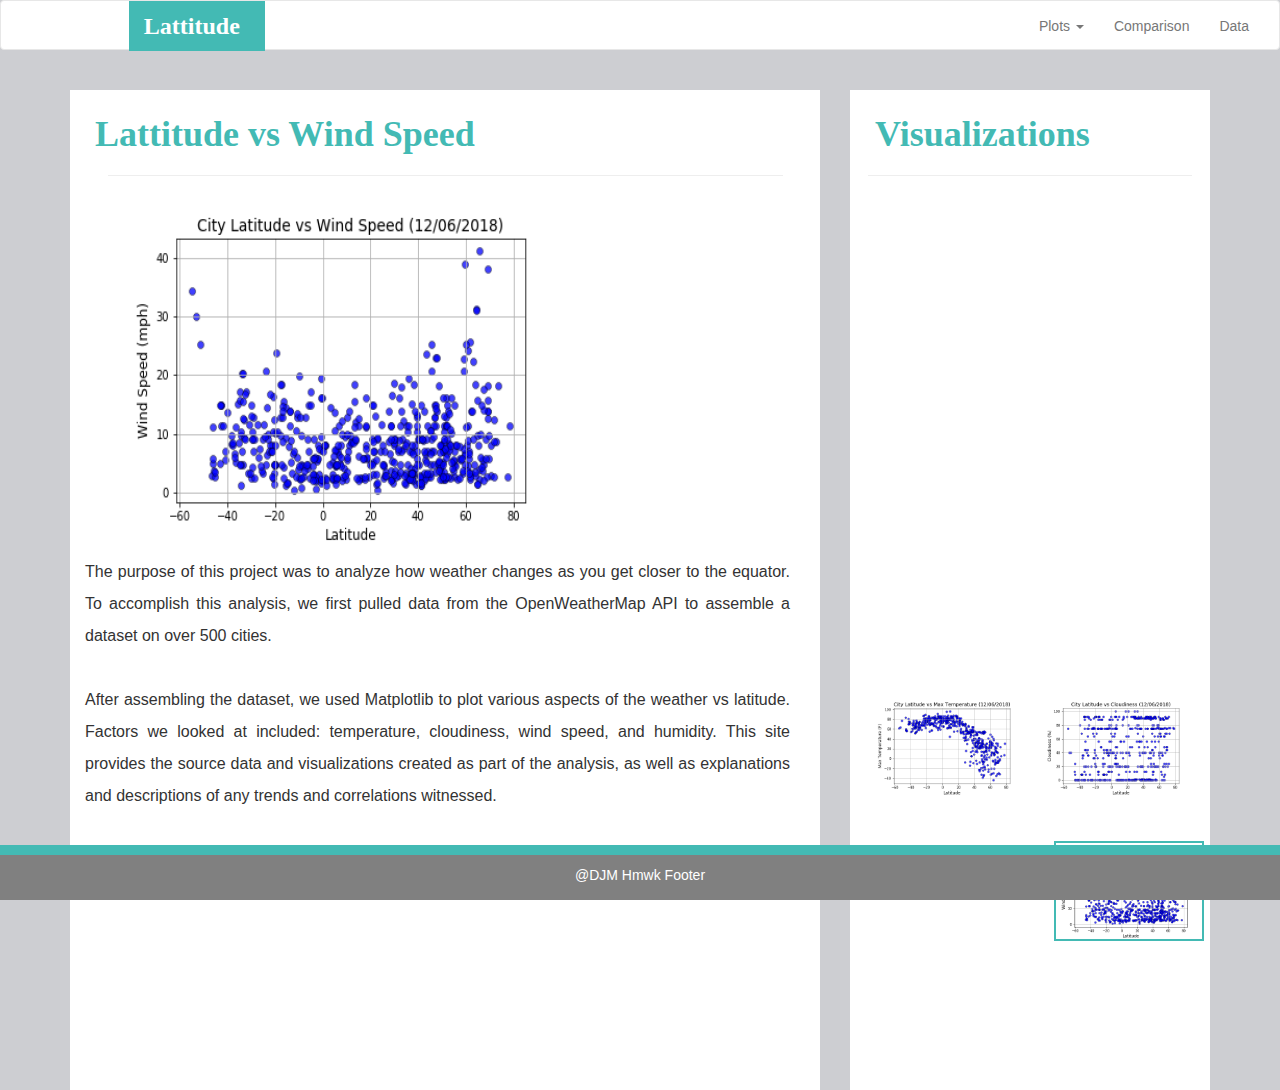
<file: hmwk_vis_wind.html>
<!DOCTYPE html>
<html lang="en">
<head>
    <meta charset="UTF-8">
    <meta name="viewport" content="width=device-width, initial-scale=1.0">
    <meta http-equiv="X-UA-Compatible" content="ie=edge">
    <title>Max Temperature</title>
    <link rel="stylesheet" href="https://maxcdn.bootstrapcdn.com/bootstrap/3.3.7/css/bootstrap.min.css" integrity="sha384-BVYiiSIFeK1dGmJRAkycuHAHRg32OmUcww7on3RYdg4Va+PmSTsz/K68vbdEjh4u" crossorigin="anonymous">
    <script src="https://code.jquery.com/jquery-3.3.1.slim.min.js" integrity="sha384-q8i/X+965DzO0rT7abK41JStQIAqVgRVzpbzo5smXKp4YfRvH+8abtTE1Pi6jizo" crossorigin="anonymous"></script>
    <script src="https://cdnjs.cloudflare.com/ajax/libs/popper.js/1.14.6/umd/popper.min.js" integrity="sha384-wHAiFfRlMFy6i5SRaxvfOCifBUQy1xHdJ/yoi7FRNXMRBu5WHdZYu1hA6ZOblgut" crossorigin="anonymous"></script>
    <script src="https://stackpath.bootstrapcdn.com/bootstrap/4.2.1/js/bootstrap.min.js" integrity="sha384-B0UglyR+jN6CkvvICOB2joaf5I4l3gm9GU6Hc1og6Ls7i6U/mkkaduKaBhlAXv9k" crossorigin="anonymous"></script>
    <link rel="stylesheet" href="style.css">
</head>

<body>
    <nav class="navbar navbar-default">
        <div class="container-fluid">
          <!-- Brand and toggle get grouped for better mobile display -->
          <div class="navbar-header">
            <button type="button" class="navbar-toggle collapsed" data-toggle="collapse" data-target="#bs-example-navbar-collapse-1" aria-expanded="false">
              <span class="sr-only">Toggle navigation</span>
              <span class="icon-bar"></span>
              <span class="icon-bar"></span>
              <span class="icon-bar"></span>
            </button>
            <a class="navbar-brand" href="hmwk_landing.html"><span class="tut1">Lattitude</span></a>
          </div>
      
          <!-- Collect the nav links, forms, and other content for toggling -->
          <div class="collapse navbar-collapse" id="bs-example-navbar-collapse-1">
            <ul class="nav navbar-nav navbar-right">
              <li class="dropdown">
                <a href="#" class="dropdown-toggle" data-toggle="dropdown" role="button" aria-haspopup="true" aria-expanded="false">Plots <span class="caret"></span></a>
                <ul class="dropdown-menu">
                  <li><a href="hmwk_vis_temp.html">Max Temperature</a></li>
                  <li><a href="hmwk_vis_humidity.html">Humidity</a></li>
                  <li><a href="hmwk_vis_cloud.html">Cloudiness</a></li>
                  <li><a href="hmwk_vis_wind.html">Wind Speed</a></li>
                </ul>
              </li>
              <li><a href="hmwk_comparison.html">Comparison</a></li>
              <li><a href="hmwk_data.html">Data</a></li>
            </ul>
          </div><!-- /.navbar-collapse -->
        </div><!-- /.container-fluid -->
    </nav>

      <div class="container">

            <!-- First Row -->
            <div class="row">
        
              <!-- First column -->
              <div class="col-md-8 col-sm-6">
                <div class="box">
                  <h1 class='tut'>Lattitude vs Wind Speed </h1>
                  <hr>
                  <img class='maxtemp' src="images/Latitude vs Wind Speed Plot.png" alt="">
                  <p class='p1'>The purpose of this project was to analyze how weather changes as you get closer to the equator. To accomplish 
                   this analysis, we first pulled data from the OpenWeatherMap API to assemble a dataset on over 500 cities. <br>
                   <br>
                   After assembling the dataset, we used Matplotlib to plot various aspects of the weather vs latitude. Factors we looked at included: 
                   temperature, cloudiness, wind speed, and humidity. This site provides the source data and visualizations created as part of the analysis, 
                   as well as explanations and descriptions of any trends and correlations witnessed.
                  </p>
               </div>
             </div>

              <!-- Second column -->
              <div class="col-md-4 col-sm-2">
                <figure class="box">
                    <h1 class='tut'>Visualizations </h1>
                    <hr>
                    <a href="hmwk_vis_temp.html">
                    <img class='box-1' src="images/Latitude vs Temperature Plot.png" alt="">
                    </a>
                    <a href="hmwk_vis_cloud.html">
                    <img class='box-2' src="images/Latitude vs Cloudiness Plot.png" alt="">
                    </a>
                    <a href="hmwk_vis_humidity.html">
                    <img class='box-3' src="images/Latitude vs Humidity Plot.png" alt="">
                    </a>
                    <a href="hmwk_vis_wind.html">
                    <img class='maxtempbox' src="images/Latitude vs Wind Speed Plot.png" alt="">
                    </a>
                    
                </figure>
                    
              </div>
            </div>
      </div> 
      <div class="footer1"></div>
      <div class="footer">
            <p>@DJM Hmwk Footer</p>
      </div>
</body>
</html>
</file>
<file: style.css>
body {
    background-color:#cdced2;
    }


.navbar {
    height: 30px;
    background-color: white;
}

.container-fluid {
    padding-left: 10%;
}
.navbar-header {
    background-color:  #43bab4 ;
    color: white;
    position: relative;
    padding-left: 15px;
    padding-right: 10px;
}

.navbar-brand {
    color: white;
    font-size: 18px;
    border-left: 30%;
}


.box {
    position: relative;
    width: auto;
    height: 1000px;
    background-color:white;
}

.box-1 {
    position: relative;
    width: 150px;
    height: 100px;
    margin-right: auto;
    margin-left: 25px;
    margin-bottom: 45px;
    top: 50%;
}

.box-2 {
    position: relative;
    width: 150px;
    height: 100px;
    margin-right: auto;
    margin-left: 15px;
    margin-bottom: 45px;
    top: 50%;
}

.box-3 {
    position: relative;
    width: 150px;
    height: 100px;
    margin-right: auto;
    margin-left: 25px;
    margin-bottom: 45px;
    bottom: 50%;
}

.box-4 {
    position: relative;
    width: 150px;
    height: 100px;
    margin-right: auto;
    margin-left: 15px;
    margin-bottom: 45px;
    bottom: 50%;
}



.comprow {
    position: relative;
    display: flex;
    
}

.compcolumn {
    position: relative;
    flex: 50%;
    padding: 10px;
    text-align: center;
}

.compbox-1 {
    position: relative;
    width: 400px;
    height: 300px;
    margin-right: auto;
    margin-left: auto;
    margin-bottom: 45px;
    top: 50%;
}

.compbox-2 {
    position: relative;
    width: 400px;
    height: 300px;
    margin-right: auto;
    margin-left: 15px;
    margin-bottom: 45px;
    top: 50%;
}

.compbox-3 {
    position: relative;
    width: 400px;
    height: 300px;
    margin-right: auto;
    margin-left: 25px;
    margin-bottom: 45px;
    bottom: 50%;
}

.compbox-4 {
    position: relative;
    width: 400px;
    height: 300px;
    margin-right: auto;
    margin-left: 15px;
    margin-bottom: 45px;
    bottom: 50%;
}

.tablepad {
    position: relative;
    margin: 20px 20px 20px 20px;
}

.tut {
    font-family: Arial Bold;
    color: #43bab4;
    padding: 25px 0px 0px 25px;
    font-weight: bold;
}

.tut1 {
    font-family: Arial Bold;
    font-size: 18pt;
    color: white;
    font-weight: bold;
}

.temp {
    width: 350px;
    height: 250px;
    float: left;
    
}
/* Max Temp Visualization Page */
.maxtemp {
    position: relative;
    width: 450px;
    height: 350px;
    margin-left: 50px;
    margin-right: auto;
}

.maxtempbox {
    position: relative;
    width: 150px;
    height: 100px;
    margin-right: auto;
    margin-left: 25px;
    margin-bottom: 45px;
    top: 50%;
    border-width: 2px;
    border-color: #43bab4;
    border-style: solid;
}

.p1 {
    font-size: 12pt;
    line-height: 2;
    padding: 10px 30px 10px 15px;
    text-align: justify;
}

hr {
    position: relative;
    width: 90%;
    align-self: center;
}

.footer {
    position: fixed;
    left: 0;
    bottom: 0;
    width: 100%;
    height: 45px;
    background-color: grey;
    color: white;
    text-align: center;
    padding: 10px;
  }

  .footer1 {
    position: fixed;
    left: 0;
    bottom: 45px;
    width: 100%;
    height: 10px;
    background-color: #43bab4;
  }
</file>
